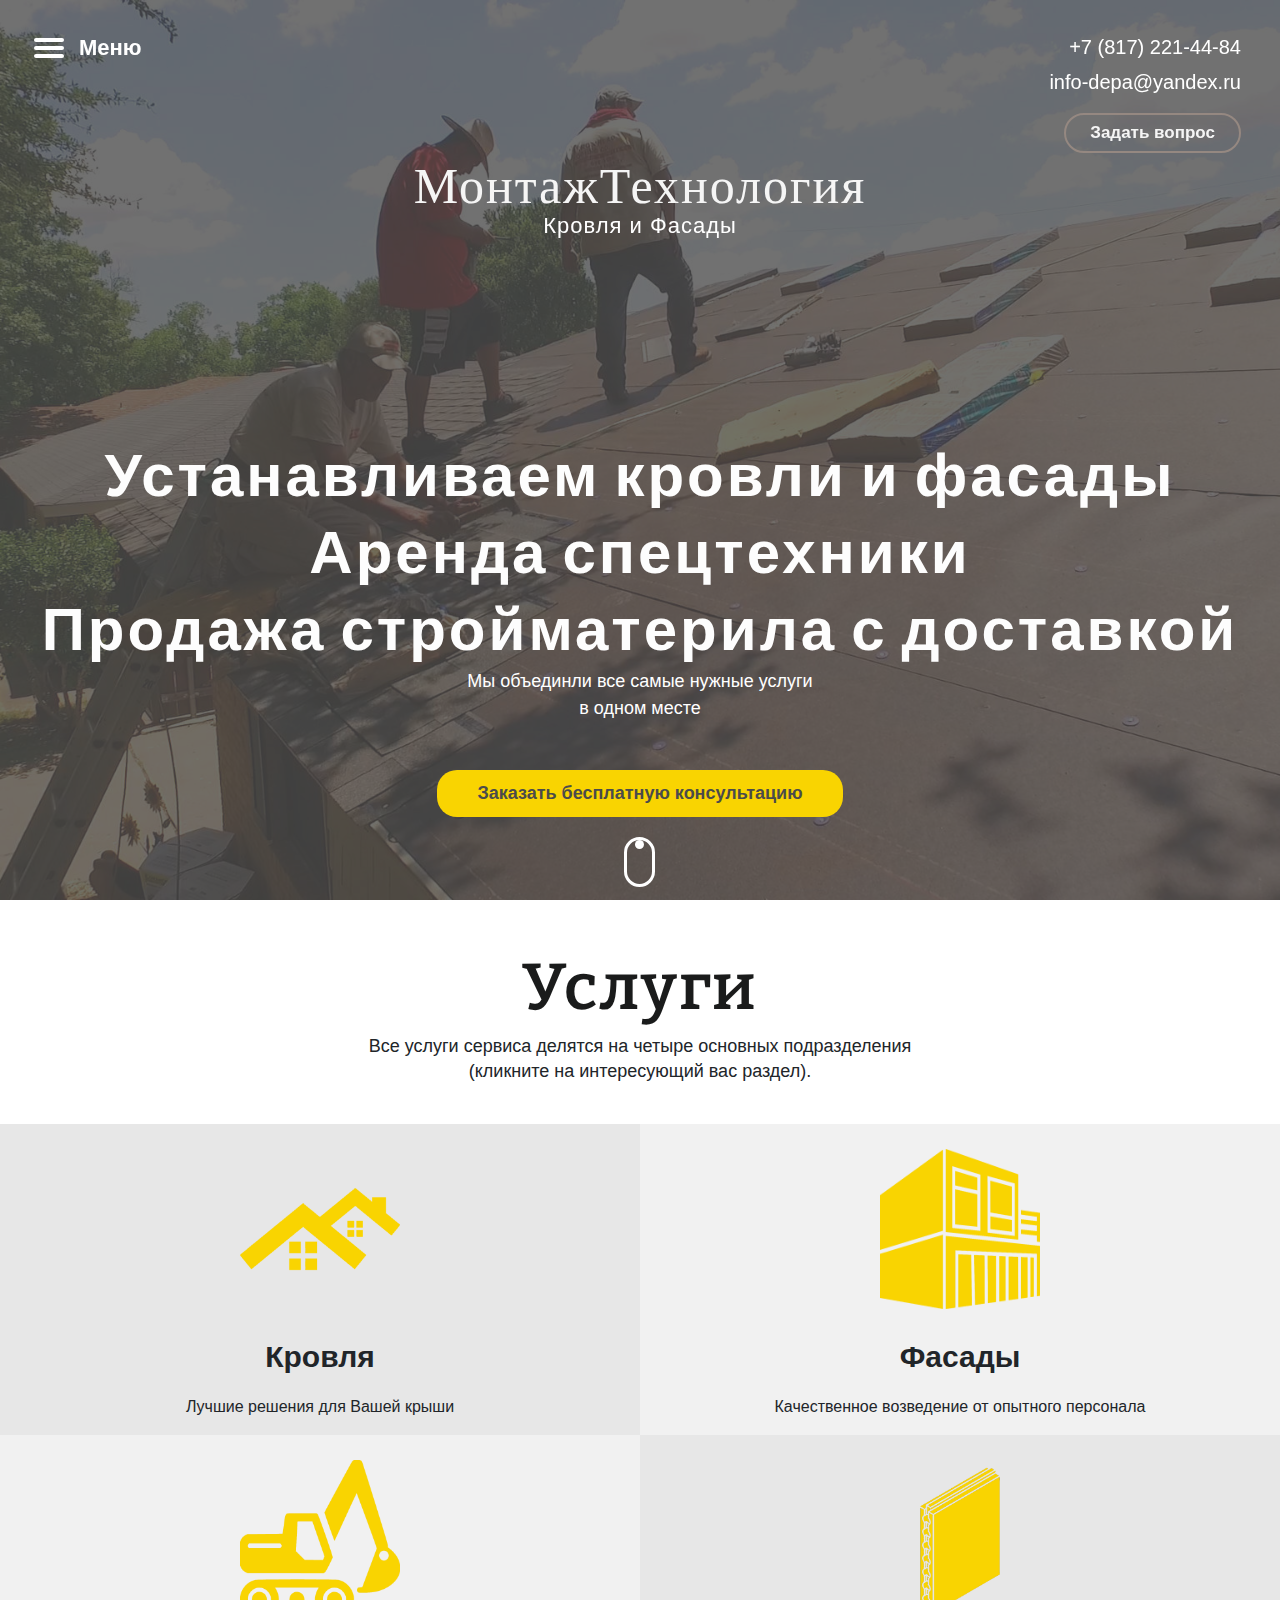
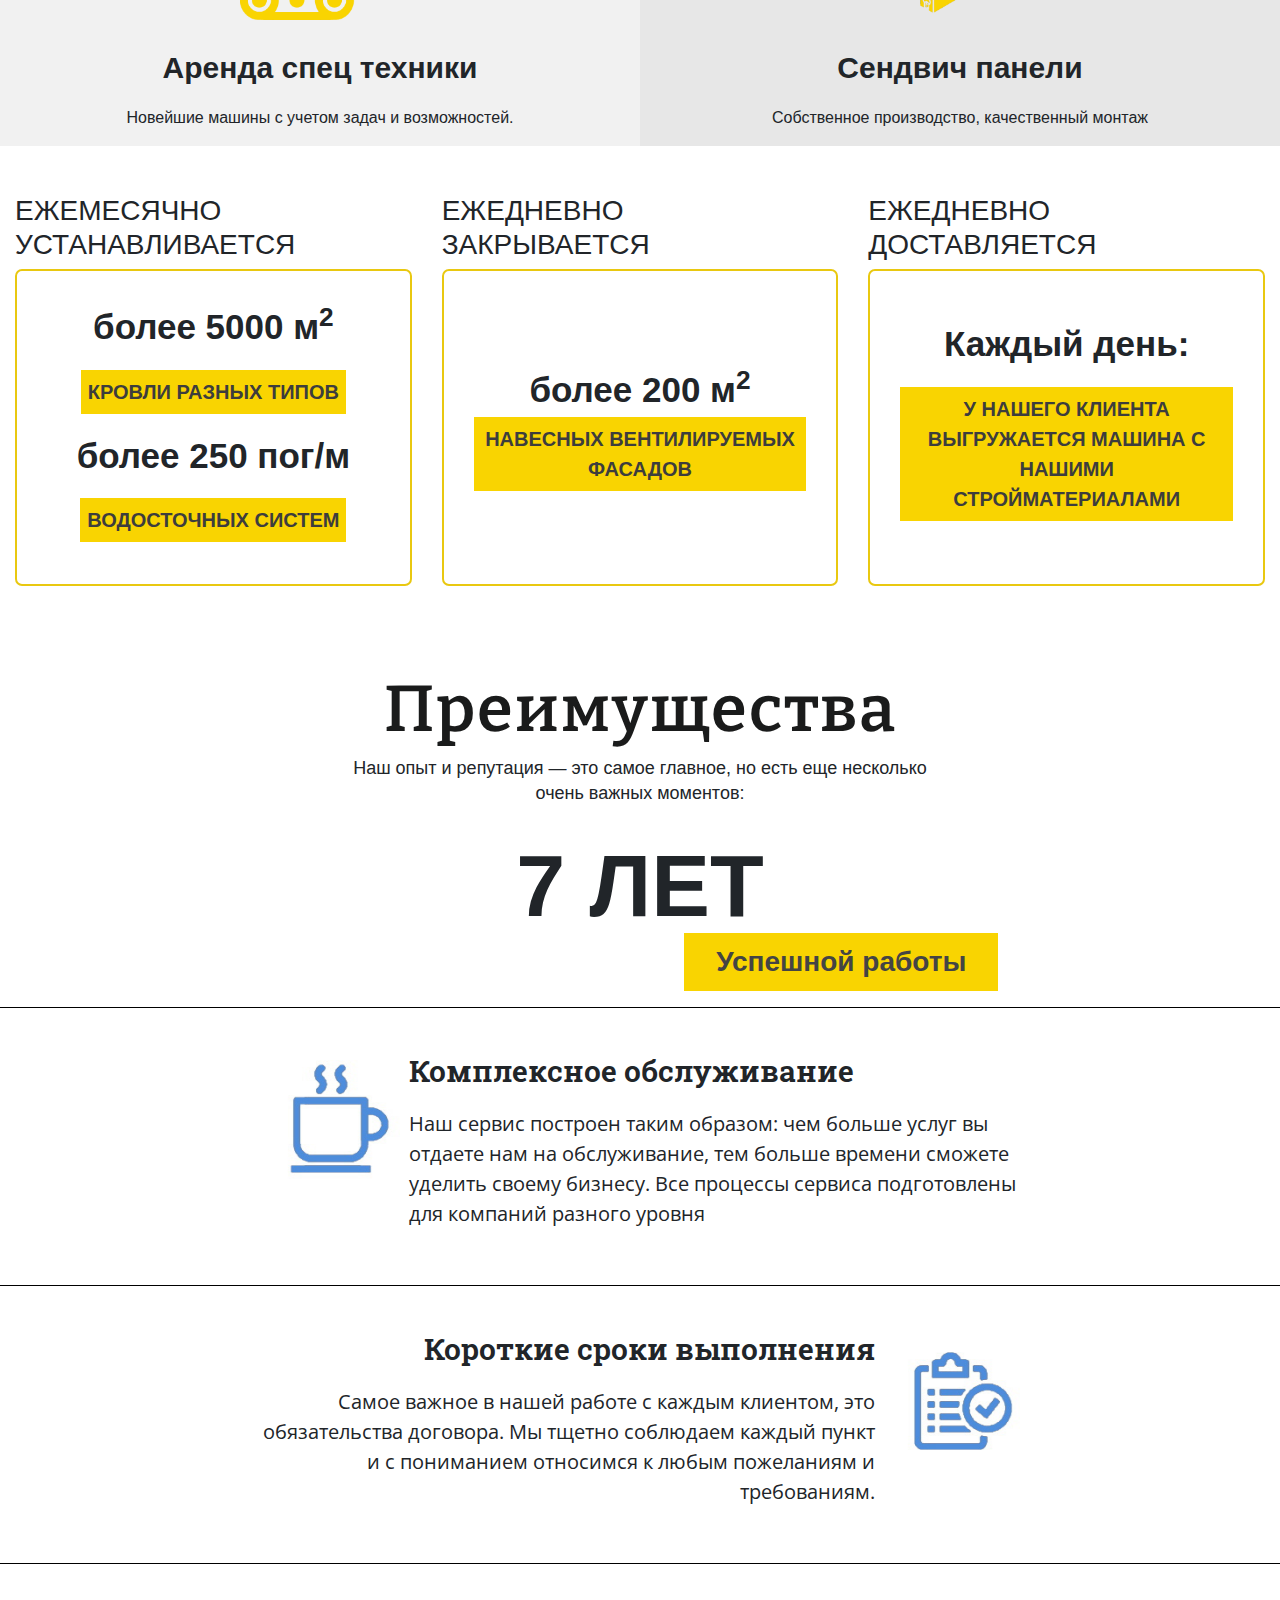
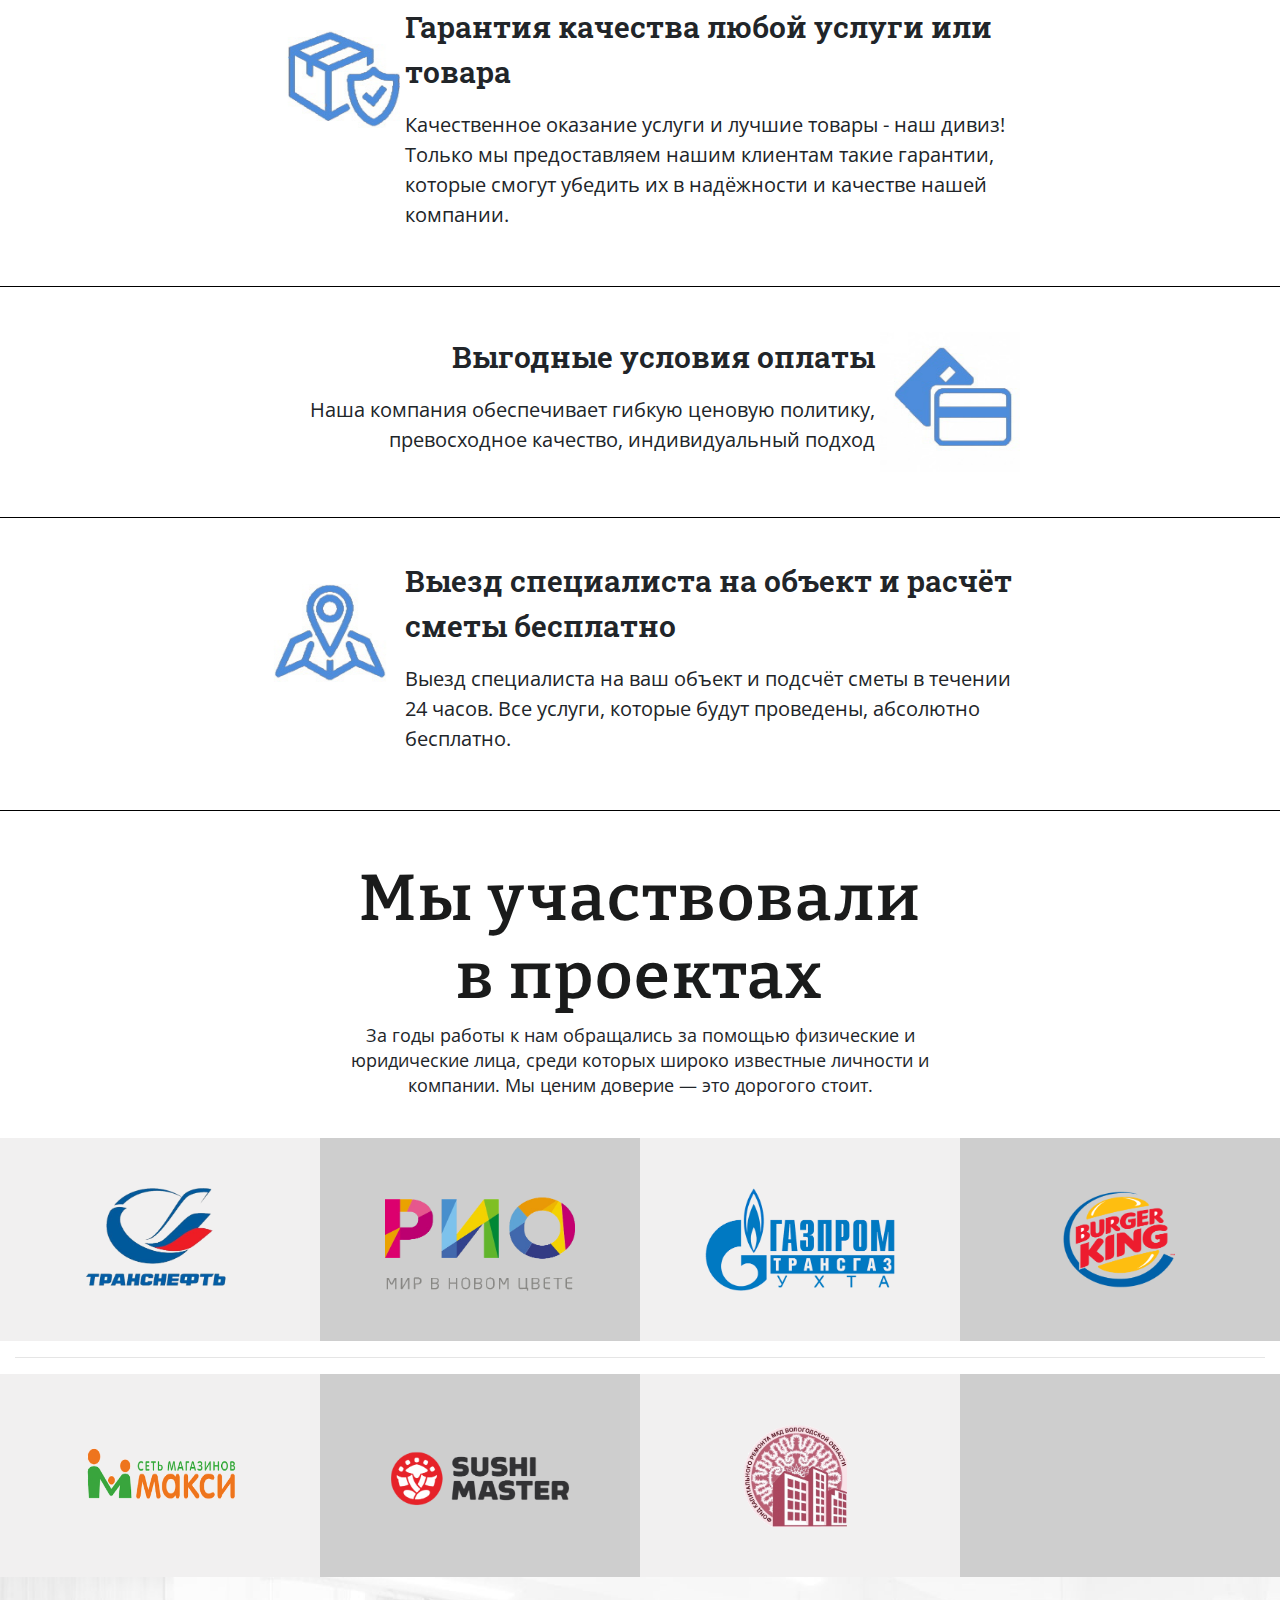
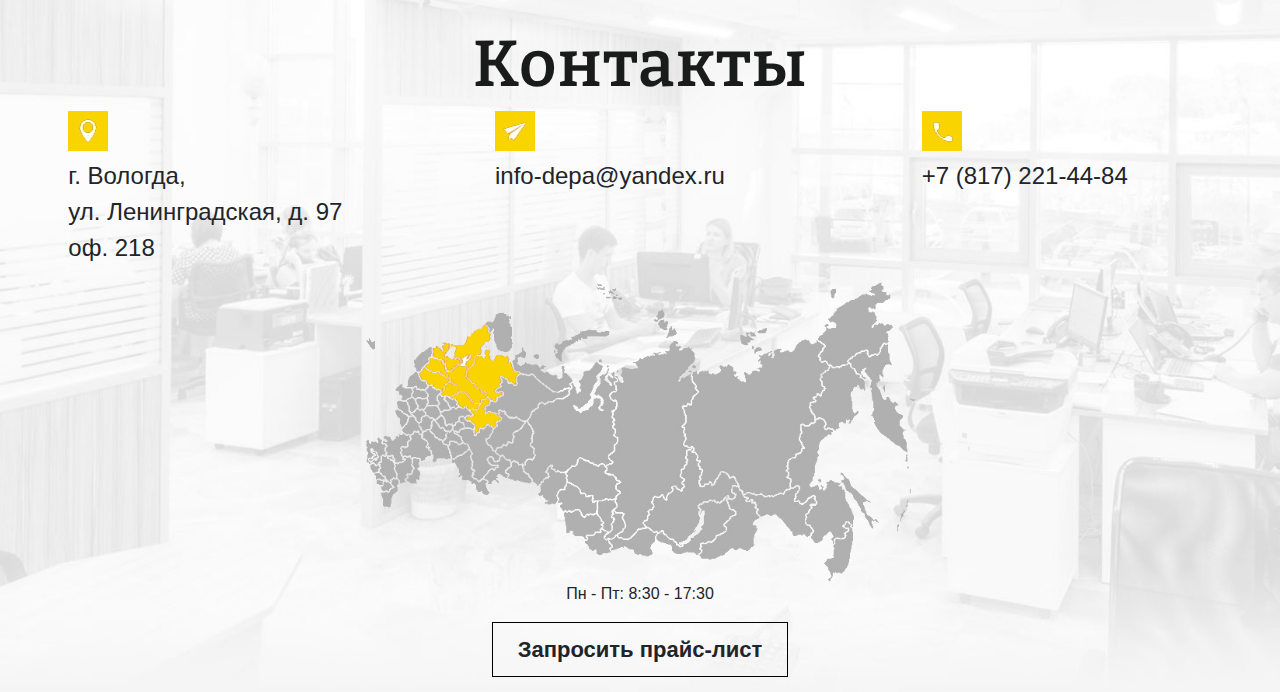
<file: index.html>
<!DOCTYPE html>
<html lang="ru"> 
<head>
    <meta charset="UTF-8">
    <meta name="viewport" content="width=device-width, initial-scale=1.0">
    <link rel="stylesheet" href="bootstrap/css/bootstrap.min.css">
    <link rel="stylesheet" href="generalStyle.css">
    <link rel="stylesheet" href="header.css">
    <title>МонтажТехнология</title>
</head> 
<body>
    
    <div class="leftMenu">
        <nav class="navbar-dark">
            <div class="container-fluid">
                <div class="row px-3">
                    <div class="col-md-6 col-3 d-flex flex-row pl-0">
                        <div class="camburger">
                            <div class="line"></div>
                            <div class="line"></div>
                            <div class="line"></div>
                        </div>
                        <div class="mb-auto" id="menu1"></div>
                    </div>
                    <div class="col-md-6 col-9 text-right pt-2 pr-0">
                        <p class="number">+7 (999) 111-11-11</p>
                        <p class="email">example@mail.ru</p>
                    </div>
                </div>
                <div class="row">
                    <div class="col-12 text-center pt-3">
                        <p class="logo">Монтаж<wbr>Технология</p>
                    </div>
                </div>
            </div>
        </nav>
        <div class="container-fluid outMenu">
            <div class="row">
                <div class="col-12 d-flex justify-content-center">
                    <ul class="listMenu">
                        <li><a href="roof/index.html">Кровля</a></li>
                        <li>&#8226;</li>
                        <li><a href="facade/index.html">Фасады</a></li>
                        <li>&#8226;</li>
                        <li><a href="special-equipment/index.html">Аренда спец техники</a></li>
                        <li>&#8226;</li>
                        <li><a href="material/index.html">Сендвич панели</a></li>
                    </ul>
                </div>
            </div>
        </div>
    </div>

    <nav class="navbar-dark fixed-top p-4" id="padding5">
        <div class="container-fluid">
            <div class="row">
                <div class="col-xl-4 col-3 d-flex flex-row pl-0">
                    <div class="camburger">
                        <div class="line"></div>
                        <div class="line"></div>
                        <div class="line"></div>
                    </div>
                    <div id="menu2">Меню</div>
                </div>
                <div class="col-xl-4 col-4 text-center d-flex" id="showBlock">
                    <a href="#" class="logo text-dark my-auto" id="showLogo">МонтажТехнология</a>
                </div>
                <div class="col-xl-4 col-9 text-right pt-2 d-flex flex-column justify-content-end" id="contact1">
                    <p class="number">+7 (817) 221-44-84</p>
                    <p class="email">info-depa@yandex.ru</p>
                    <div><div class="question ml-3">Задать вопрос</div></div>
                </div>
            </div>
            <div class="row">
                <div class="col-12 text-center pt-3">
                    <p class="logo" id="logo">Монтаж<wbr>Технология</p>
                    <small id="smallText">Кровля и Фасады</small>
                </div>
            </div>
        </div>
    </nav>
    
    <div class="container-fluid">
        <div class="row">
            <div class="col-md-12 mainFon">
                <div class="grayFon d-flex">
                    <div class="mt-auto mx-auto d-flex flex-column">
                        <h1 class="mainText">Устанавливаем кровли и фасады</h1>
                        <h1 class="mainText">Аренда спецтехники</h1>
                        <h1 class="mainText">Продажа стройматерила с доставкой</h1>
                        <small>Мы объединли все самые нужные услуги <br> в одном месте</small>
                        <div class="callBack mx-auto mt-5">Заказать бесплатную консультацию</div>
                        <div class="tigle mx-auto"><div class="tigleIn"></div></div>
                    </div>
                </div>
            </div>
        </div>
    </div>

<div class="container-fluid pt-5" id="tigleTarget">
    <div class="row justify-content-center pb-4">
        <div class="col-md-6">
            <h2 class="section">Услуги</h2>
            <p>Все услуги сервиса делятся на четыре основных подразделения <br>(кликните на интересующий вас раздел).</p>
        </div>
    </div>
    <div class="row">
        <div class="col-md-6 grayBlock1">
            <img src="img/serv4.png" alt="">
            <p class="titleGrayBlock">Кровля</p>
            <p>Лучшие решения для Вашей крыши</p>
            <a href="roof/index.html" class="blockLink"></a>
        </div>
        <div class="col-md-6 grayBlock2">
            <img src="img/serv3.png" alt="">
            <p class="titleGrayBlock">Фасады</p>
            <p>Качественное возведение от опытного персонала</p>
            <a href="facade/index.html" class="blockLink"></a>
        </div>
    </div>
    <div class="row">
        <div class="col-md-6 grayBlock2">
            <img src="img/serv1.png" alt="">
            <p class="titleGrayBlock">Аренда спец техники</p>
            <p>Новейшие машины с учетом задач и возможностей.</p>
            <a href="special-equipment/index.html" class="blockLink"></a>
        </div>
        <div class="col-md-6 grayBlock1">
            <img src="img/serv2.png" alt="">
            <p class="titleGrayBlock">Сендвич панели</p>
            <p>Собственное производство, качественный монтаж</p>
            <a href="material/index.html" class="blockLink"></a>
        </div>
    </div>
</div>

<div class="container-fluid pt-5">
    <div class="row justify-content-center">
        <div class="col-xl-4 pb-4">
            <h3>ЕЖЕМЕСЯЧНО <br> УСТАНАВЛИВАЕТСЯ</h3>
            <div class="blockInfo">
                <div><p class="textInfo">более 5000 м<sup>2</sup></p>
                <p class="textInfoBlock">КРОВЛИ РАЗНЫХ ТИПОВ</p>
                <p class="textInfo">более 250 пог/м</p>
                <p class="textInfoBlock">ВОДОСТОЧНЫХ СИСТЕМ</p></div>
            </div>
        </div>
        <div class="col-xl-4 pb-4">
            <h3>ЕЖЕДНЕВНО <br> ЗАКРЫВАЕТСЯ</h3>
            <div class="blockInfo">
                <div><p class="textInfo my-auto">более 200 м<sup>2</sup></p>
                <p class="textInfoBlock my-auto">НАВЕСНЫХ ВЕНТИЛИРУЕМЫХ ФАСАДОВ</p></div>
            </div>
        </div>
        <div class="col-xl-4 pb-4">
            <h3>ЕЖЕДНЕВНО <br> ДОСТАВЛЯЕТСЯ</h3>
            <div class="blockInfo">
                <div><p class="textInfo">Каждый день:</p>
                <p class="textInfoBlock">У НАШЕГО КЛИЕНТА ВЫГРУЖАЕТСЯ МАШИНА С НАШИМИ СТРОЙМАТЕРИАЛАМИ</p></div>
            </div>
        </div>
    </div>
</div>

<div class="container-fluid pt-2">
    <div class="row justify-content-center pb-4 pt-5">
        <div class="col-md-6"><h2 class="section">Преимущества</h2>
        <p>Наш опыт и репутация — это самое главное, но есть еще
        несколько очень важных моментов:</p></div>
    </div>
    <div class="row justify-content-center">
        <div class="col-md-7 text-right">
            <p class="experienceNumber text-center">7 ЛЕТ</p>
            <p class="experienceGood">Успешной работы</p>
            <!-- <p class="experienceText"><span class="experienceBold">Наш опыт и знания</span> - это самое главное, <br> но есть ещё несколько очень <span class="experienceBold">важных моментов:</span></p> -->
        </div>
    </div>
    <div class="row justify-content-center lineBlock">
        <div class="col-lg-8 d-flex flex-row">
            <img src="img/ico6.jpg" class="ico mr-auto" alt="Первое преимущество">
            <div class="my-auto pl-1">
                <p class="textIco">Комплексное обслуживание</p>
                <p>Наш сервис построен таким образом: чем больше услуг вы отдаете нам на обслуживание, тем больше времени сможете уделить своему бизнесу. Все процессы сервиса подготовлены для компаний разного уровня</p>  
            </div>
        </div>
    </div>
    <div class="row justify-content-center lineBlock">
        <div class="col-lg-8 col-12 d-flex flex-row justify-content-end" id="ico1">
            <div class="my-auto text-right">
                <p class="textIco">Короткие сроки выполнения</p>
                <p>Самое важное в нашей работе с каждым клиентом, это обязательства договора. Мы тщетно соблюдаем каждый пункт и с пониманием относимся к любым пожеланиям и требованиям.</p>      
            </div>
            <img src="img/ico3.jpg" class="ico" alt="Первое преимущество">
        </div>
    </div>
    <div class="row justify-content-center lineBlock">
        <div class="col-lg-8 d-flex flex-row">
            <img src="img/ico4.jpg" class="ico mr-auto" alt="Первое преимущество">
            <div class="my-auto">
                <p class="textIco">Гарантия качества любой услуги или товара</p>
                <p>Качественное оказание услуги и лучшие товары - наш дивиз! Только мы предоставляем нашим клиентам такие гарантии, которые смогут убедить их в надёжности и качестве нашей компании.</p>  
            </div>
        </div>
    </div>
    <div class="row justify-content-center lineBlock">
        <div class="col-lg-8 d-flex flex-row justify-content-end" id="ico2">
            <div class="my-auto text-right">
                <p class="textIco">Выгодные условия оплаты</p>
                <p>Наша компания обеспечивает гибкую ценовую политику, превосходное качество, индивидуальный подход</p>    
            </div>
            <img src="img/ico5.jpg" class="ico" alt="Первое преимущество">
        </div>
    </div>
        <div class="row justify-content-center lineBlock">
        <div class="col-lg-8 d-flex flex-row">
            <img src="img/ico1.jpg" class="ico mr-auto" alt="Первое преимущество">
            <div class="my-auto text-left">
                <p class="textIco">Выезд специалиста на объект и расчёт сметы бесплатно</p>
                <p>Выезд специалиста на ваш объект и подсчёт сметы в течении 24 часов. Все услуги, которые будут проведены, абсолютно бесплатно.</p>  
            </div>
        </div>
    </div>
</div>
<div class="container-fluid pt-5">
    <div class="row justify-content-center pb-4">
        <div class="col-lg-6 col-11">
                <h2 class="section">Мы участвовали в проектах</h2>
                <p class="textSite">За годы работы к нам обращались за помощью физические
                        и юридические лица, среди которых широко известные личности
                        и компании. Мы ценим доверие — это дорогого стоит.</p>
        </div>
    </div>
    <div class="row rowPartner">
        <div class="col-md-3 text-center grayBlock10">
            <img src="img/service1.png" alt="партнёр первый" class="partner">
        </div>
        <div class="col-md-3 text-center grayBlock20">
            <img src="img/service3.png" alt="партнёр первый" class="partner">
        </div>
        <div class="col-md-3 text-center grayBlock10">
            <img src="img/service2.png" alt="партнёр первый" class="partner">
        </div>
        <div class="col-md-3 text-center grayBlock20">
            <img src="img/service5.png" alt="партнёр первый" class="partner">
        </div>
    </div>
    <hr>
    <div class="row rowPartner">
        <div class="col-md-3 text-center grayBlock10">
            <img src="img/service6.png" alt="партнёр первый" class="partner">
        </div>
        <div class="col-md-3 text-center grayBlock20">
            <img src="img/service7.png" alt="партнёр первый" class="partner">
        </div>
        <div class="col-md-3 text-center grayBlock10">
            <img src="img/service8.png" alt="партнёр первый" class="partner">
        </div>
        <div class="col-md-3 text-center grayBlock20">
        </div>
    </div>
</div>

<!-- <div class="container-fluid pt-2">
    <div class="row mapCity d-flex">
        <div class="col-md-12 text-center d-flex">
            <img src="img/map.png" width="60%" alt="">
            <p class="textMapCity m-auto">Более чем в <span class="boldMapCity">37</span> городах России <br> используют нашу продукцию</p>        
        </div>
    </div>
</div> -->

<div class="container-fluid pt-5" id="contact">
    <div class="row justify-content-center">
        <div class="col-md-6">
            <h2 class="section">Контакты</h2>
        </div>
    </div>
    <div class="row justify-content-around">
        <div class="col-md-3 contactInfo">
            <img src="img/icoContact1.jpg" alt="">
            <p>г. Вологда, <br> ул. Ленинградская, д. 97 оф. 218</p>
        </div>
        <div class="col-md-3 contactInfo">
            <img src="img/icoContact2.jpg" alt="">
            <p>info-depa@yandex.ru</p>
        </div>
        <div class="col-md-3 contactInfo">
            <img src="img/icoContact3.jpg" alt="">
            <p>+7 (817) 221-44-84</p>
        </div>
        <div class="row w-100 footerImg">
        </div>
        <div class="row mx-auto flex-column text-center"> 
            <p>Пн - Пт:  8:30 - 17:30</p>
            <div class="priceList">Запросить прайс-лист</div>
        </div>
    </div>
</div>
    <script src="jquery-1.11.0.js"></script>
    <script src="bootstrap/js/bootstrap.min.js"></script>
    <script src="script.js"></script>
    <script src="//code-ya.jivosite.com/widget/XdLrOUuqMe" async></script>
</body>
</html>
</file>
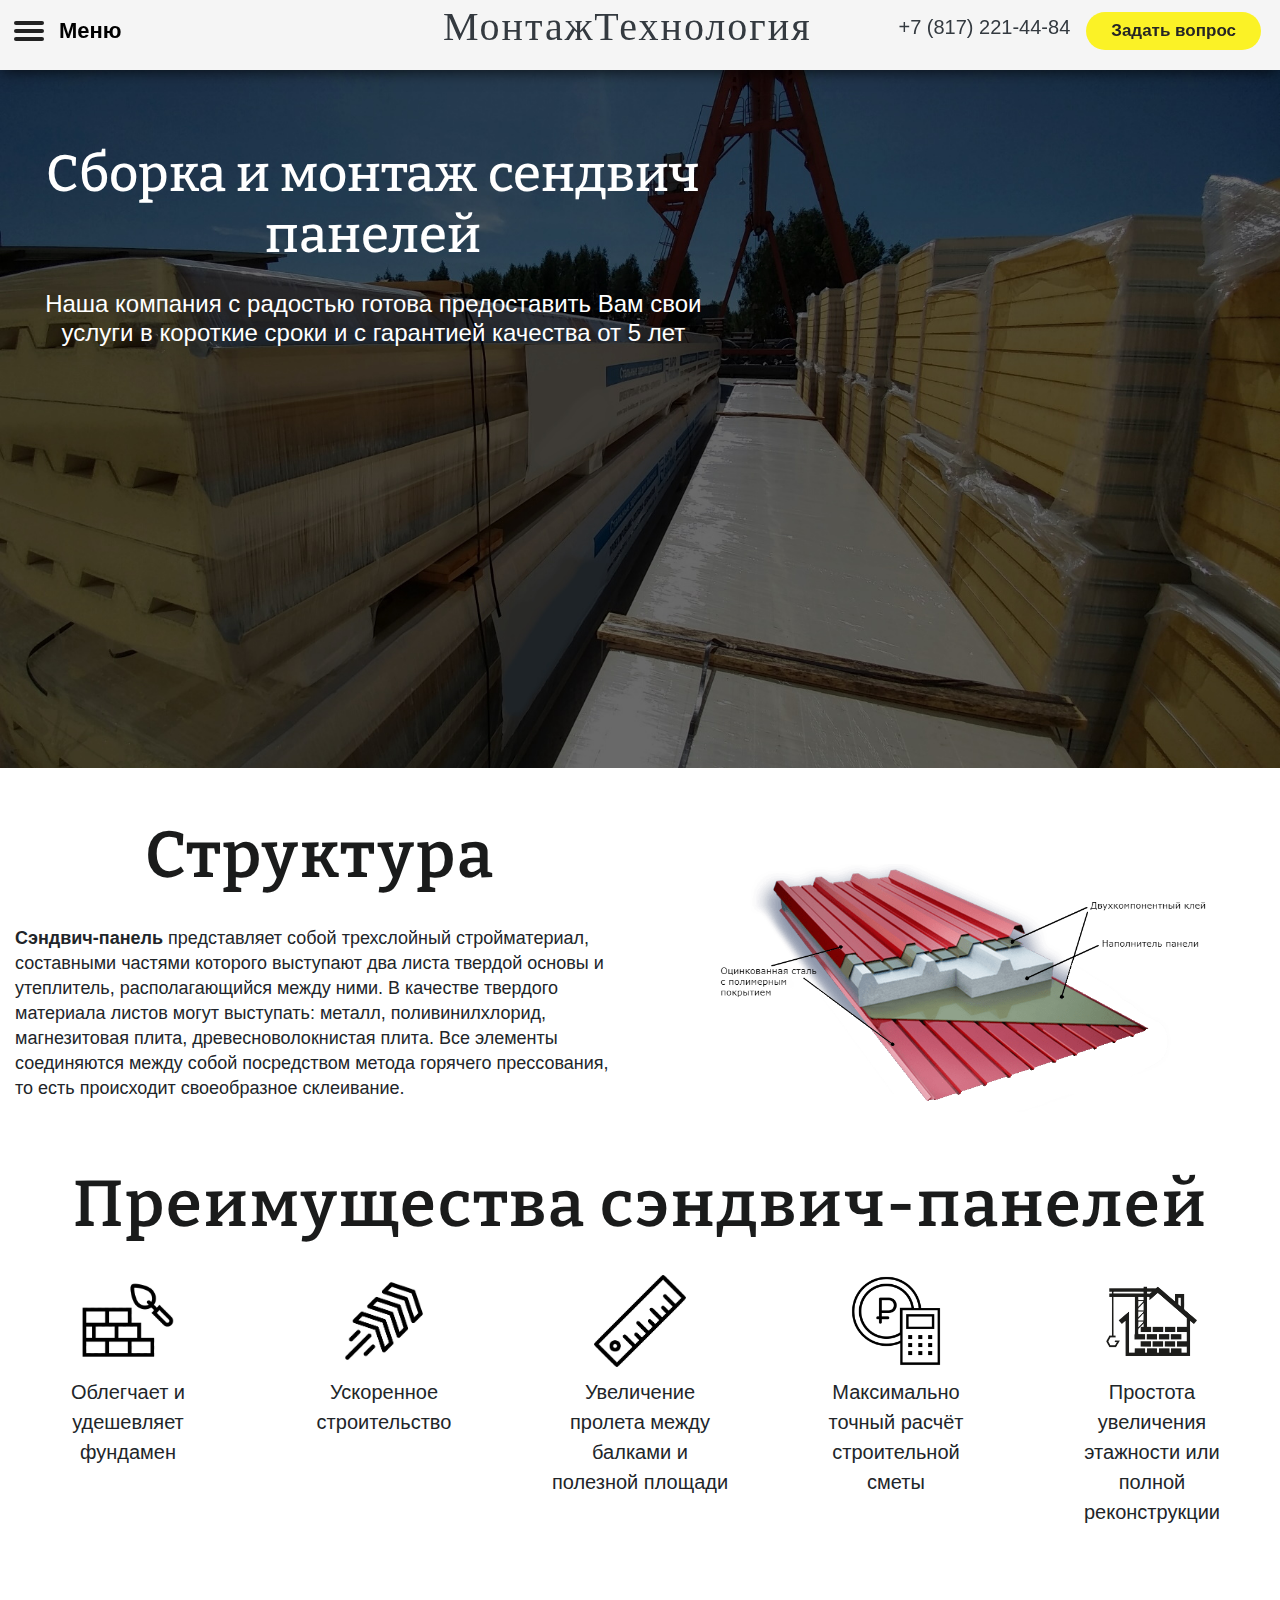
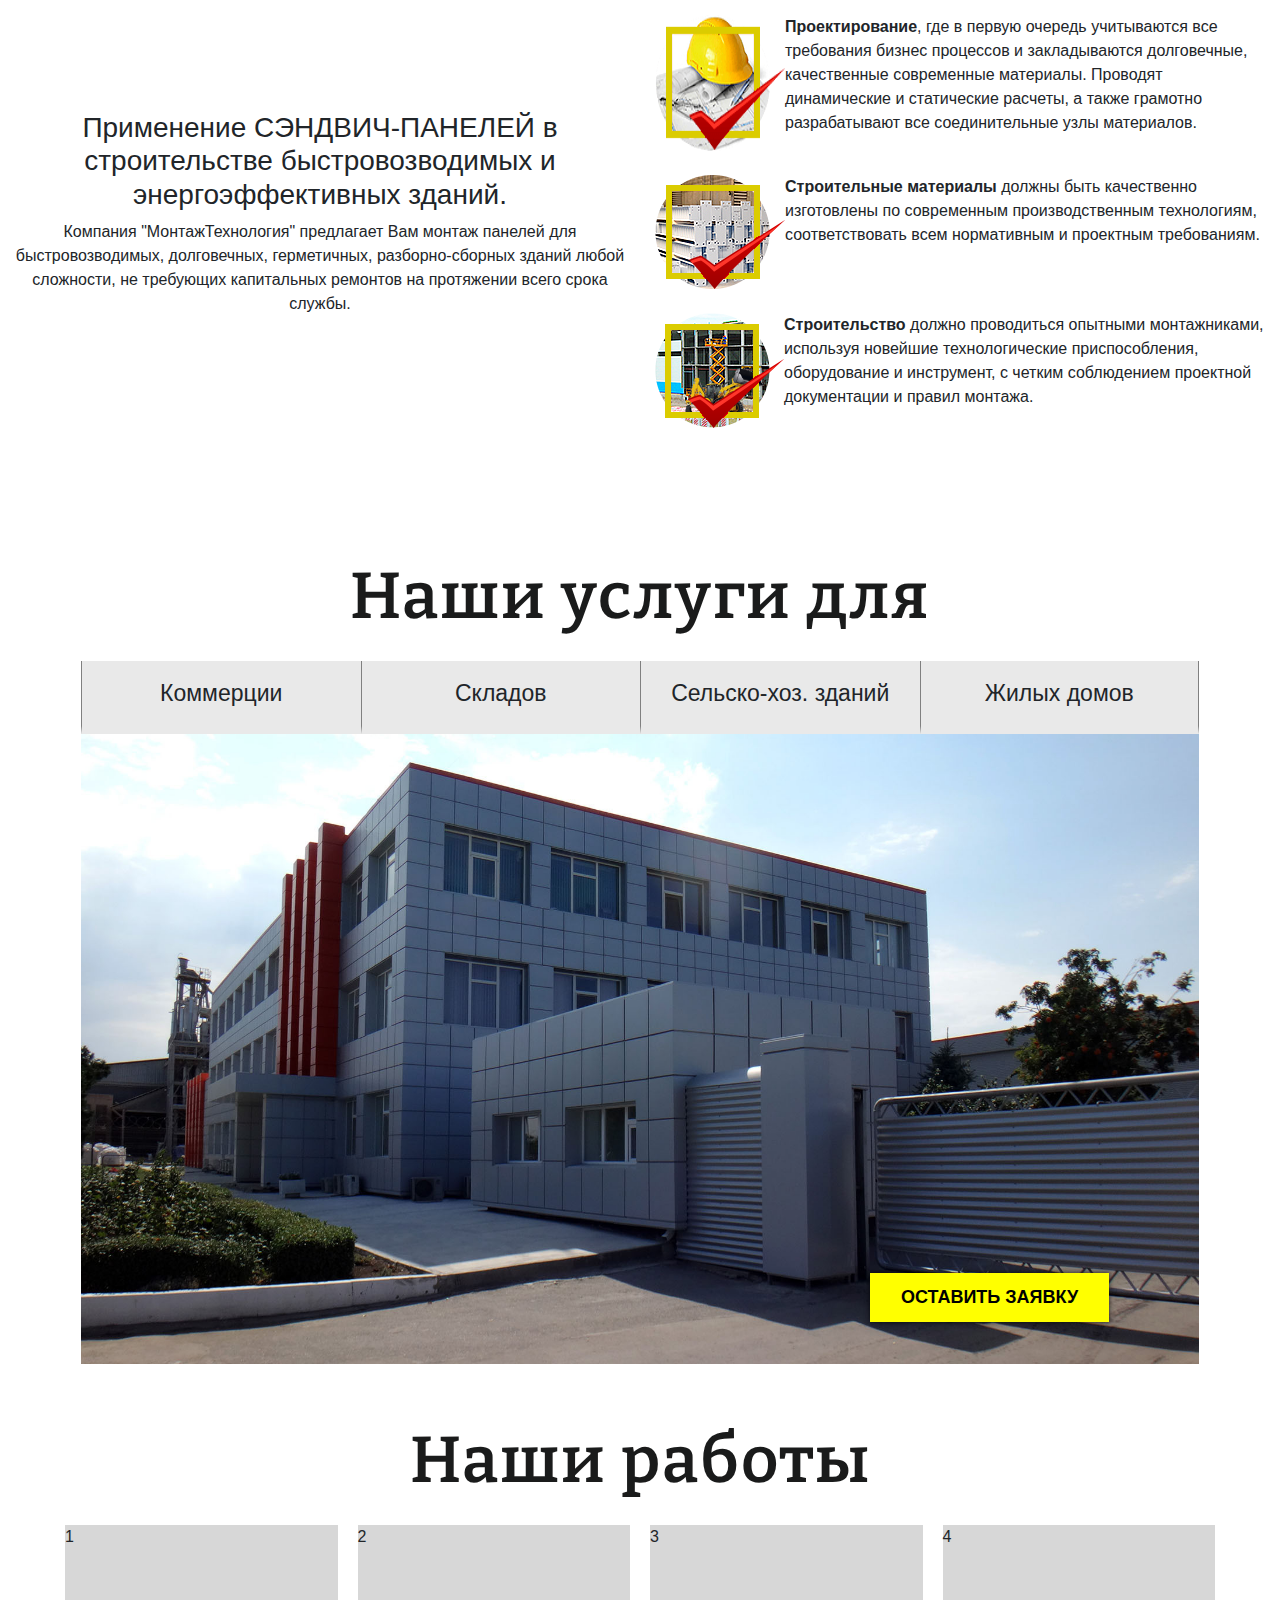
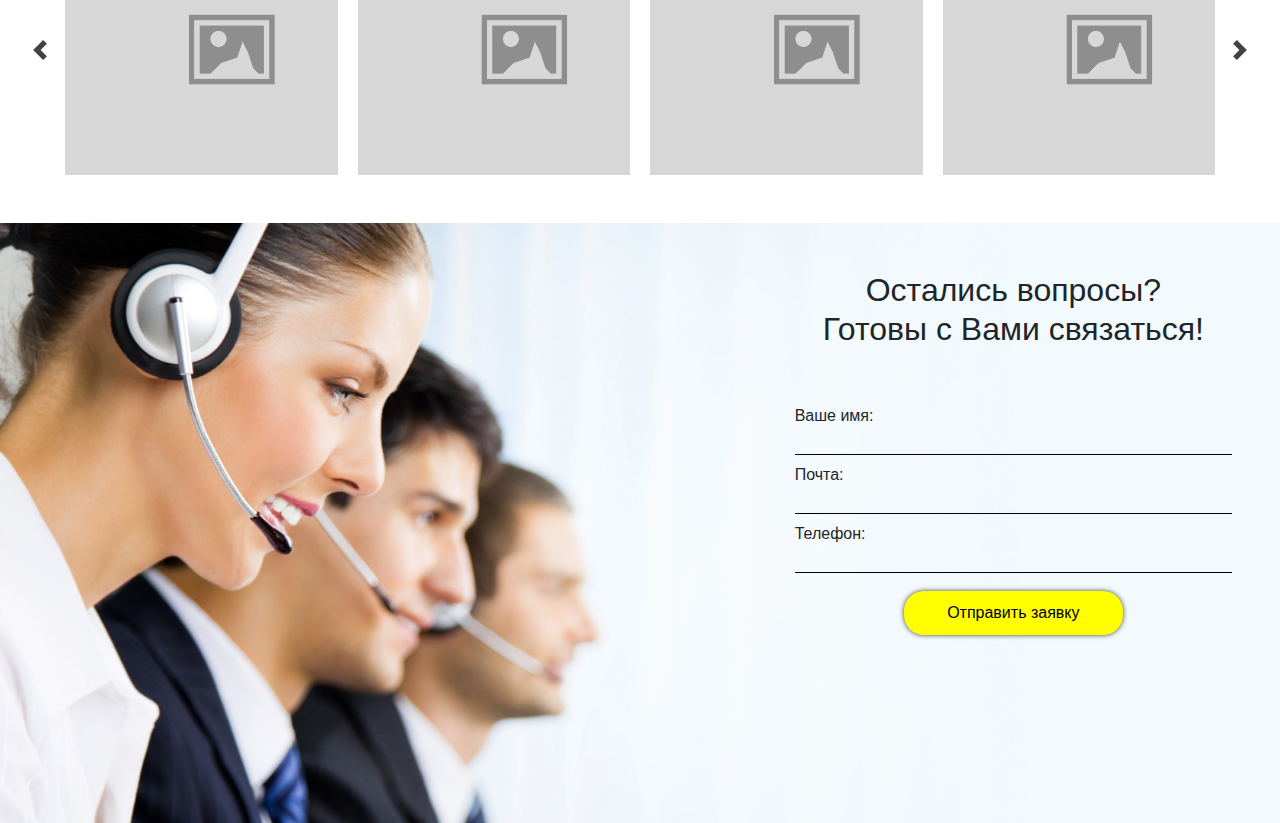
<file: material/index.html>
<!DOCTYPE html>
<html lang="ru">
<head> 
    <meta charset="UTF-8">
    <meta name="viewport" content="width=device-width, initial-scale=1.0">
    <meta http-equiv="X-UA-Compatible" content="ie=edge">
    <link rel="stylesheet" href="style.css">
    <link rel="stylesheet" href="slider.css">
    <link rel="stylesheet" href="../bootstrap/css/bootstrap.min.css">
    <link rel="stylesheet" href="../header.css">
    <link rel="stylesheet" href="slider.css">
    <link rel="stylesheet" href="../generalStyle.css">
    <title>Сэндвич панели</title>
</head> 
<body> 

    <div class="leftMenu">
        <nav class="navbar-dark">
            <div class="container-fluid">
                <div class="row px-3">
                    <div class="col-md-6 col-3 d-flex flex-row pl-0">
                        <div class="camburger">
                            <div class="line"></div>
                            <div class="line"></div>
                            <div class="line"></div>
                        </div>
                        <div class="mb-auto" id="menu1"></div>
                    </div>
                    <div class="col-md-6 col-9 text-right pt-2 pr-0">
                        <p class="number">+7 (999) 111-11-11</p>
                        <p class="email">example@mail.ru</p>
                    </div>
                </div>
                <div class="row">
                    <div class="col-12 text-center pt-3">
                        <p class="logo">Монтаж<wbr>Технология</p>
                    </div>
                </div>
            </div>
        </nav>
        <div class="container-fluid outMenu">
            <div class="row">
                <div class="col-12 d-flex justify-content-center">
                    <ul class="listMenu">
                        <li>Услуги</li>
                        <li>&#8226;</li>
                        <li>Компания</li>
                        <li>&#8226;</li>
                        <li>Подкасты</li>
                        <li>&#8226;</li>
                        <li>Статьи</li>
                        <li>&#8226;</li>
                        <li>Контакты</li>
                    </ul>
                </div>
            </div>
        </div>
    </div>

    <nav class="navbar-dark fixed-top p-4" id="padding5">
        <div class="container-fluid">
            <div class="row">
                <div class="col-xl-4 col-3 d-flex flex-row pl-0">
                    <div class="camburger">
                        <div class="line"></div>
                        <div class="line"></div>
                        <div class="line"></div>
                    </div>
                    <div id="menu2">Меню</div>
                </div>
                <div class="col-xl-4 col-4 text-center d-flex" id="showBlock">
                    <a href="../index.html" class="logo text-dark my-auto" id="showLogo">МонтажТехнология</a>
                </div>
                <div class="col-xl-4 col-9 text-right pt-2 d-flex flex-column justify-content-end" id="contact1">
                    <p class="number">+7 (817) 221-44-84</p>
                    <p class="email">info-depa@yandex.ru</p>
                    <div><div class="question ml-3">Задать вопрос</div></div>
                </div>
            </div>
            <div class="row">
                <div class="col-12 text-center pt-3">
                    <p class="logo" id="logo">Монтаж<wbr>Технология</p>
                    <small id="smallText">Кровля и Фасады</small>
                </div>
            </div>
        </div>
    </nav>

    <div class="container-fluid pt-5 mt-5" id="mainFon">
        <div class="row pt-5">
            <div class="col-md-7 text-center">
                <h1 class="text-white title pb-3 title1">Сборка и монтаж сендвич панелей</h1>
                <h4 class="text-white">Наша компания с радостью готова предоставить Вам свои услуги в короткие сроки и с гарантией качества от  5 лет</h4>
            </div>
            <div class="col-md-5"></div>
        </div>
    </div>

    <div class="container-fluid">
        <div class="row pt-5">
            <div class="col-md-6 d-flex flex-column">
                <h2 class="section text-center pb-4">Структура</h2>
                <p class="text-left"><strong>Сэндвич-панель</strong> представляет собой трехслойный стройматериал, составными частями которого выступают два листа твердой основы и утеплитель, располагающийся между ними. В качестве твердого материала листов могут выступать: металл, поливинилхлорид, магнезитовая плита, древесноволокнистая плита. Все элементы соединяются между собой посредством метода горячего прессования, то есть происходит своеобразное склеивание.</p>
            </div>
            <div class="col-md-6 mt-5">
                <img src="img/plan.png" width="100%" alt="">
            </div>
        </div>
    </div>

    <div class="container-fluid pt-5">
        <div class="row justify-content-center mb-4">
            <h2 class="section">Преимущества сэндвич-панелей</h2>
        </div>
        <div class="row justify-content-around pluses">
            <div class="col-md-2 d-flex flex-column">
                <img src="img/plus1.jpg" width="50%" alt="">
                <p>Облегчает и удешевляет фундамен</p>
            </div>
            <div class="col-md-2 d-flex flex-column">
                <img src="img/plus2.jpg" width="50%" alt="">
                <p>Ускоренное строительство</p>
            </div>
            <div class="col-md-2 d-flex flex-column">
                <img src="img/plus3.png" width="50%" alt="">
                <p>Увеличение пролета между балками и полезной площади</p>
            </div>
            <div class="col-md-2 d-flex flex-column">
                <img src="img/plus4.png" width="50%" alt="">
                <p>Максимально точный расчёт строительной сметы</p>
            </div>
            <div class="col-md-2 d-flex flex-column">
                <img src="img/plus5.png" width="50%" alt="">
                <p>Простота увеличения этажности или полной реконструкции</p>
            </div>
        </div>
    </div>

    <div class="container-fluid mt-5">
        <div class="row">
            <div class="col-md-6 text-center my-auto">
                <h3>Применение СЭНДВИЧ-ПАНЕЛЕЙ в строительстве быстровозводимых и энергоэффективных зданий.</h3>
                <p>Компания "МонтажТехнология" предлагает Вам монтаж панелей для быстровозводимых, долговечных, герметичных, разборно-сборных зданий любой сложности, не требующих капитальных ремонтов на протяжении всего срока службы.</p>
            </div>
            <div class="col-md-6">
                <div class="d-flex flex-row my-4">
                    <img src="img/step1.png" alt="">
                    <p class="text-left"><strong>Проектирование</strong>, где в первую очередь учитываются все требования бизнес процессов и закладываются долговечные, качественные современные материалы. Проводят динамические и статические расчеты, а также грамотно разрабатывают все соединительные узлы материалов.</p class="text-right">
                </div>
                <div class="d-flex flex-row my-4">
                    <img src="img/step2.png" alt="">
                    <p class="text-left"><strong>Строительные материалы</strong> должны быть качественно изготовлены по современным производственным технологиям, соответствовать всем нормативным и проектным требованиям.</p>
                </div>
                <div class="d-flex flex-row my-4">
                    <img src="img/step3.png" alt="">
                    <p class="text-left"><strong>Строительство</strong> должно проводиться опытными монтажниками, используя новейшие технологические приспособления, оборудование и инструмент, с четким соблюдением проектной документации и правил монтажа.</p>
                </div>
            </div>
        </div>
    </div>

    <div class="container-fuild mt-5 px-5 py-5">
        <div class="row d-flex justify-content-center">
            <p class="section text-center px-3">Наши услуги для</p>
        </div>
        <div class="row px-5" id="block10">
            <div class="col-md-3 text-center selection px-0">
                <p>Коммерции</p>
            </div>
            <div class="col-md-3 text-center selection px-0">
                <p>Складов</p>
            </div>
            <div class="col-md-3 text-center selection px-0">
                <p>Сельско-хоз. зданий</p>
            </div>
            <div class="col-md-3 text-center selection px-0">
                <p>Жилых домов</p>
            </div>
        </div>
        <div class="row px-5">
            <div class="col-12 picture">
                <div class="position">
                    <a href="html/index.html" class="align-center position order" id="b1" data-toggle="modal" data-target="#exampleModal">Оставить заявку</a>
                </div>
            </div>
        </div>
        <span id="target3"></span>
    </div>

    <div class="container-fluid">
        <div class="row d-flex justify-content-center">
            <p class="section text-center px-3">Наши работы</p>
        </div>
        <div class="row">
            <div class="col-md-12">
                <div class="slider">
                    <div class="slider__wrapper">
                      <div class="slider__item">
                        <div class="slider__content">
                            1
                        </div>
                      </div>
                      <div class="slider__item">
                        <div class="slider__content">
                            2
                        </div>
                      </div>
                      <div class="slider__item">
                        <div class="slider__content">
                            3
                        </div>
                      </div>
                      <div class="slider__item">
                        <div class="slider__content">
                            4
                        </div>
                      </div>
                      <div class="slider__item">
                        <div class="slider__content">
                            5
                        </div>
                      </div>
                      <div class="slider__item">
                        <div class="slider__content">
                            6
                        </div>
                      </div>
                      <div class="slider__item">
                        <div class="slider__content">
                            7
                        </div>
                      </div>
                    </div>
                    <a class="slider__control slider__control_left" href="#" role="button"></a>
                    <a class="slider__control slider__control_right" href="#" role="button"></a>
                  </div>
            </div>
        </div>
    </div>

    <div class="container-fluid formFon mt-5">
        <div class="row">
            <div class="col-md-7">
                
            </div>
            <div class="col-md-5 p-5">
                <h2 class="text-center pb-5">Остались вопросы? <br> Готовы с Вами связаться!</h2>
                <form class="formFon_form" action="">
                    <label for="">
                        Ваше имя:<br>
                        <input type="text">
                    </label>
                    <label for="">
                        Почта:<br>
                        <input type="text">
                    </label>
                    <label for="">
                        Телефон:<br>
                        <input type="text">
                    </label>
                    <button type="submit" class="">Отправить заявку</button>
                </form>
            </div>
            <div class="col-md-1"></div>
        </div>
    </div>

    <script src="../jquery-1.11.0.js"></script>
    <script src="../bootstrap/js/bootstrap.min.js"></script>
    <script src="script.js"></script>
    <script src="slider.js"></script>
    <script src="//code-ya.jivosite.com/widget/XdLrOUuqMe" async></script>
</body>
</html>
</file>
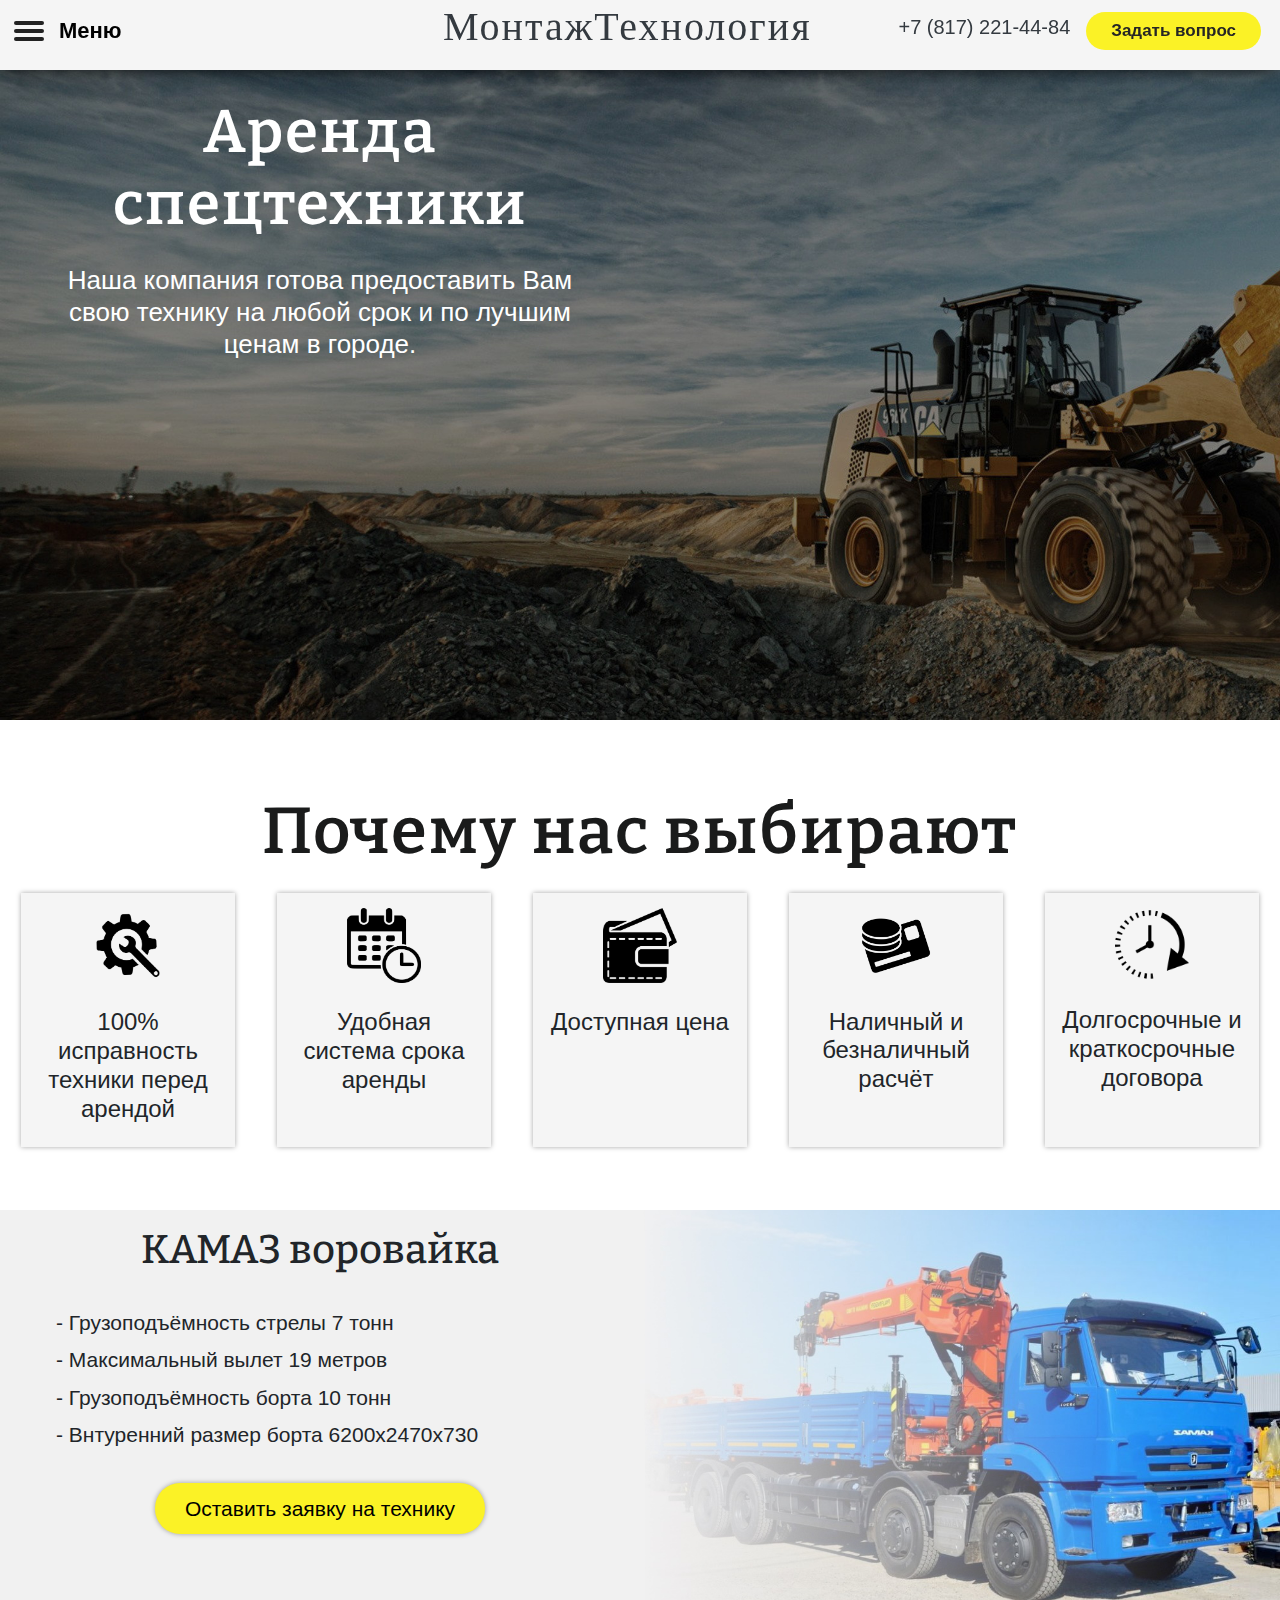
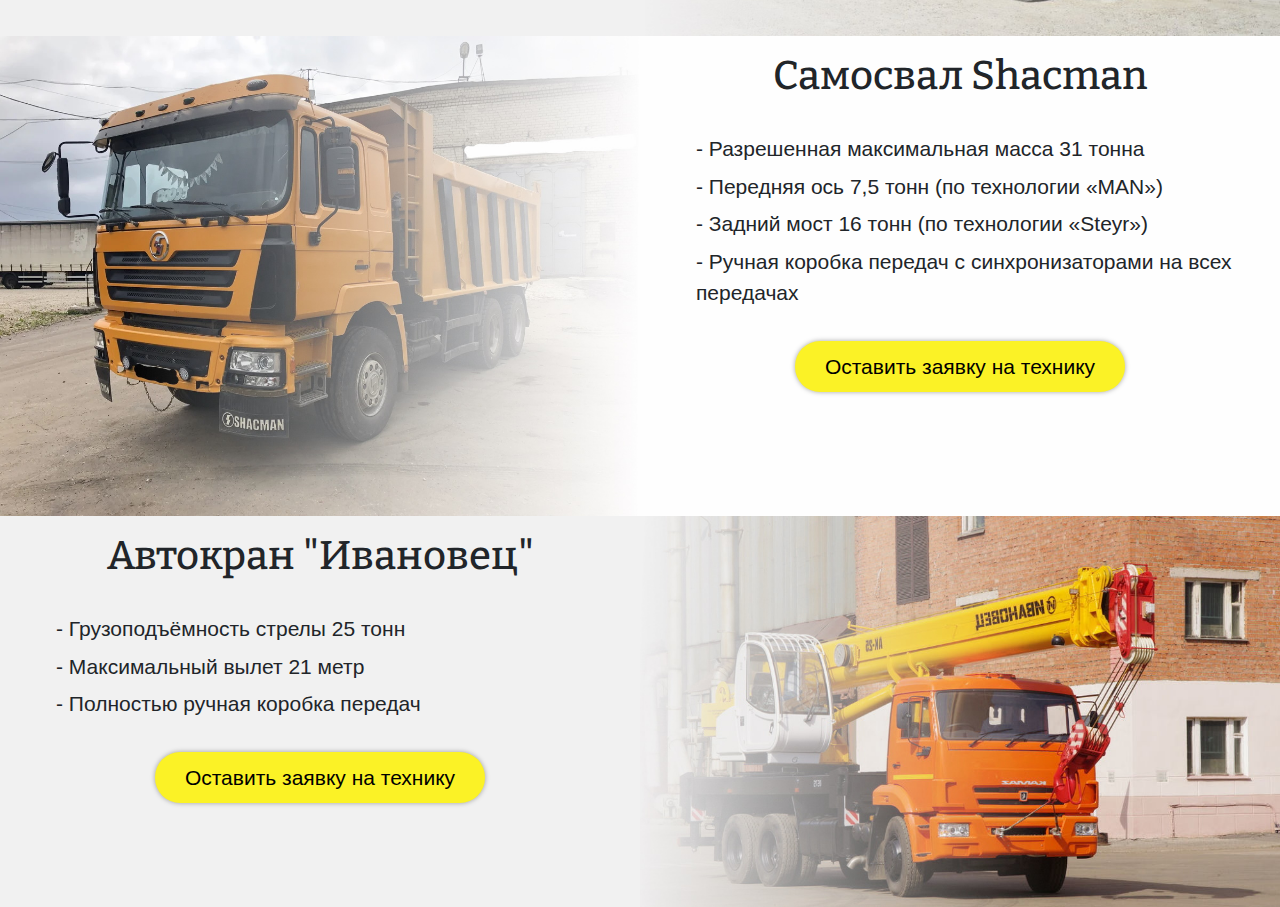
<file: special-equipment/index.html>
<!DOCTYPE html>
<html lang="ru"> 
<head> 
    <meta charset="UTF-8">
    <meta name="viewport" content="width=device-width, initial-scale=1.0">
    <meta http-equiv="X-UA-Compatible" content="ie=edge">
    <link rel="stylesheet" href="../generalStyle.css">
    <link rel="stylesheet" href="style.css">
    <link rel="stylesheet" href="../bootstrap/css/bootstrap.min.css">
    <link rel="stylesheet" href="../header.css">
    <title>Аренда спецтехники</title>
</head>
<body>

    <div class="modal fade" id="exampleModal" tabindex="-1" role="dialog" aria-labelledby="exampleModalLabel" aria-hidden="true">
        <div class="modal-dialog" role="document">
          <div class="modal-content">
            <div class="modal-header">
              <h5 class="modal-title" id="exampleModalLabel">Заявка на аренду техники</h5>
              <button type="button" class="close" data-dismiss="modal" aria-label="Close">
                <span aria-hidden="true">&times;</span>
              </button>
            </div>
            <div class="modal-body d-flex flex-column">
              <form class="d-flex flex-column" method="get" action="">
                  <label class="zakaz-modal">
                      <p class="m-0">Имя:</p class="m-0">
                      <input type="text" placeholder="Максим">
                  </label> 
                  <label class="zakaz-modal">
                    <p class="m-0">Номер телефона:</p>
                    <input type="text" placeholder="+7 (911) 111 11 11">
                  </label>
                  <label class="zakaz-modal">
                    <p class="m-0">Нужная техника:</p>
                    <select>
                        <option value="">Камаз</option>
                        <option value="">Самосвал Shacman</option>
                        <option value="">Автокран "Ивановец"</option>
                    </select>
                  </label>
                  <button type="submit" class="tech-btn-modal tech-btn mx-auto">Отправить</button>
                  <small class="text-center pt-2">Отправляя данные мы их не сохраняем и гарантируем полную конфиденциальность </small>
              </form>
            </div>
          </div>
        </div>
      </div>

    <div class="leftMenu">
        <nav class="navbar-dark">
            <div class="container-fluid">
                <div class="row px-3">
                    <div class="col-md-6 col-3 d-flex flex-row pl-0">
                        <div class="camburger">
                            <div class="line"></div>
                            <div class="line"></div>
                            <div class="line"></div>
                        </div>
                        <div class="mb-auto" id="menu1"></div>
                    </div>
                    <div class="col-md-6 col-9 text-right pt-2 pr-0">
                        <p class="number">+7 (999) 111-11-11</p>
                        <p class="email">example@mail.ru</p>
                    </div>
                </div>
                <div class="row">
                    <div class="col-12 text-center pt-3">
                        <p class="logo">Монтаж<wbr>Технология</p>
                    </div>
                </div>
            </div>
        </nav>
        <div class="container-fluid outMenu">
            <div class="row"> 
                <div class="col-12 d-flex justify-content-center">
                    <ul class="listMenu">
                        <li><a href="../roof/index.html">Кровля</a></li>
                        <li>&#8226;</li>
                        <li><a href="../facade/index.html">Фасады</a></li>
                        <li>&#8226;</li>
                        <li><a href="../special-equipment/index.html">Аренда спец техники</a></li>
                        <li>&#8226;</li>
                        <li><a href="../material/index.html">Сендвич панели</a></li>
                    </ul>
                </div>
            </div>
        </div>
    </div>

    <nav class="navbar-dark fixed-top p-4" id="padding5">
        <div class="container-fluid">
            <div class="row">
                <div class="col-xl-4 col-3 d-flex flex-row pl-0">
                    <div class="camburger">
                        <div class="line"></div>
                        <div class="line"></div>
                        <div class="line"></div>
                    </div>
                    <div id="menu2">Меню</div>
                </div>
                <div class="col-xl-4 col-4 text-center d-flex" id="showBlock">
                    <a href="../index.html" class="logo text-dark my-auto" id="showLogo">МонтажТехнология</a>
                </div>
                <div class="col-xl-4 col-9 text-right pt-2 d-flex flex-column justify-content-end" id="contact1">
                    <p class="number">+7 (817) 221-44-84</p>
                    <p class="email">info-depa@yandex.ru</p>
                    <div><div class="question ml-3">Задать вопрос</div></div>
                </div>
            </div>
            <div class="row">
                <div class="col-12 text-center pt-3">
                    <p class="logo" id="logo">Монтаж<wbr>Технология</p>
                    <small id="smallText">Кровля и Фасады</small>
                </div>
            </div>
        </div>
    </nav>

    <div class="container-fluid" id="main-fon">
        <div class="row"> 
            <div class="col-md-6 pt-5 mt-5 px-5">
                <h1 class="section stroke pb-3">Аренда спецтехники</h1>
                <p class="text-left main-text text-white text-center">Наша компания готова предоставить Вам свою технику на любой срок и по лучшим ценам в городе.</p>
            </div>
            <div class="col-md-6"></div>
        </div>
    </div>

    <div class="container-fluid my-5">
        <div class="row justify-content-center pt-4">
            <h2 class="section">Почему нас выбирают</h2>
        </div>
        <div class="row justify-content-around" id="chooseMe">
            <div class="col-md-2">
                <img src="img/good.png" alt="Полная исправность">
                <h4>100% исправность техники перед арендой</h4>
            </div>
            <div class="col-md-2">
                <img src="img/time.png" alt="Любой длительности срок">
                <h4>Удобная система срока аренды</h4>
            </div>
            <div class="col-md-2">
                <img src="img/price.png" alt="Доступная цена">
                <h4>Доступная цена</h4>
            </div>
            <div class="col-md-2">
                <img src="img/cash.png" alt="Полная исправность">
                <h4>Наличный и безналичный расчёт</h4>
            </div>
            <div class="col-md-2">
                <img src="img/document.png" alt="Любой длительности срок">
                <h4>Долгосрочные и краткосрочные договора</h4>
            </div>
        </div>
    </div>

    <div class="container-fluid mt-5">
        <div class="row tech" id="kamaz">
            <div class="col-md-6 p-3 d-flex flex-column">
                <h4 class="tech-title text-center">КАМАЗ воровайка</h4>
                <ul class="tech-spisok">
                    <li>Грузоподъёмность стрелы 7 тонн</li>
                    <li>Максимальный вылет 19 метров</li>
                    <li>Грузоподъёмность борта 10 тонн</li>
                    <li>Внтуренний размер борта 6200х2470х730</li>
                </ul>
                <button class="tech-btn" data-toggle="modal" data-target="#exampleModal">Оставить заявку на технику</button>
            </div>
            <div class="col-md-6 px-0">
                <img src="img/kamaz.jpg" alt="">
            </div>
        </div>
        <div class="row tech" id="shachman">
            <div class="col-md-6 px-0">
                <img src="img/shachman.jpg" alt="">
            </div>
            <div class="col-md-6 p-3 d-flex flex-column">
                <h4 class="tech-title text-center">Самосвал Shacman</h4>
                <ul class="tech-spisok">
                    <li>Разрешенная максимальная масса 31 тонна</li>
                    <li>Передняя ось 7,5 тонн (по технологии «MAN»)</li>
                    <li>Задний мост 16 тонн (по технологии «Steyr»)</li>
                    <li>Ручная коробка передач с синхронизаторами на всех передачах</li>
                </ul>
                <button class="tech-btn" data-toggle="modal" data-target="#exampleModal">Оставить заявку на технику</button>
            </div>
        </div>
        <div class="row tech" id="kamaz">
            <div class="col-md-6 p-3 d-flex flex-column">
                <h4 class="tech-title text-center">Автокран "Ивановец"</h4>
                <ul class="tech-spisok">
                    <li>Грузоподъёмность стрелы 25 тонн</li>
                    <li>Максимальный вылет 21 метр</li>
                    <li>Полностью ручная коробка передач</li>
                </ul>
                <button class="tech-btn" data-toggle="modal" data-target="#exampleModal">Оставить заявку на технику</button>
            </div>
            <div class="col-md-6 px-0">
                <img src="img/Ivanov.jpg" alt="">
            </div>
        </div>
    </div>

    <script src="../jquery-1.11.0.js"></script>
    <script src="../bootstrap/js/bootstrap.min.js"></script>
    <script src="script.js"></script>
    <script src="//code-ya.jivosite.com/widget/XdLrOUuqMe" async></script>
</body>
</html>
</file>
<file: generalStyle.css>
@import url('https://fonts.googleapis.com/css?family=Bitter|Open+Sans|Roboto+Slab&display=swap');

.section{
    font-family: 'Bitter';
    color: #1a1b1b;
    font-size: 65px;
    text-align: center;
    font-weight: 600;
    letter-spacing: 2px;
}
@media(max-width: 400px){
    .section{
        font-size: 42px;
    }
}

.logo:hover{
    text-decoration: none;
}

.listMenu{
    margin-top: 40px;
}

.listMenu li a{
    color: #1a1b1b;
}

.title1{
    font-family: 'Bitter';
}

.textSite{
    font-family: 'Open Sans';
    font-size: 20px;
}
</file>
<file: header.css>
.navBlack{
    background-color: rgb(245, 245, 245);
    box-shadow: 0px 4px 14px -3px rgba(0,0,0,0.75);
}
.mainFon{
    height: 100vh;
    width: 100%;
    background: url('img/gf.jpg');
    background-size: cover;
    background-position-x: center;
    padding: 0px;
}
.grayFon{
    background-color: rgba(78, 78, 78, 0.8);
    width: 100%;
    height: 100%;
}
.grayFon > div{
    margin-bottom: 1%;
}
nav{
    transition: .6s;
    padding: 6px 0px !important;
}
@import url('https://fonts.googleapis.com/css?family=Comfortaa:700|Yeseva+One&display=swap');
@font-face {
    font-family: Kievit; /* Имя шрифта */
    src: url(Kievit\ Extrabold\ SC[1].ttf); /* Путь к файлу со шрифтом */
}
.logo{
    color: whitesmoke;
    font-size: 35px !important;
    font-family: 'Yeseva One' !important;
    line-height: 35px;
    letter-spacing: 1.5px;
    margin-bottom: 5px;
}
.logo + small{
    color: white;
    font-size: 22px;
    padding: 0px;
    letter-spacing: 1px;
}
.mainText{
    color: #FDFDFD;
    font-size: 30px;
    font-family: Kievit,Helvetica,Arial;
    text-align: center;
    font-weight: 700;
    margin: 0px;
    padding: 6px 0px !important;
    line-height: 30px;
}
.mainText + small{
    color: white;
    text-align: center;
    font-size: 18px;
}
.callBack{
    text-align: center;
    display: inline;
    background-color: #F9D401;
    padding: 10px 20px;
    border-radius: 20px;
    color: rgb(75, 75, 75);
    cursor: pointer;
    transition: .6s;
    font-size: 18px !important;
    font-weight: 700;
}
.callBack:hover{
    background-color: rgb(248, 233, 147);
}
@media(min-width: 700px){
    .mainText{
        font-size: 60px;
        letter-spacing: 3px;
        line-height: 65px;
        padding: 40px 100px;
    }
    .logo{
        font-size: 50px !important;
        letter-spacing: 2px;
    }
    .callBack{
        padding: 10px 40px;
        border-radius: 20px;
        font-size: 20px;
    }
}
.logoDark{
    color: black !important;
}
.logo > span{
    color: #FBF226 !important;
}
.logo > span + wbr + span{
    color: rgb(233, 125, 23) !important;
}
@media(max-width: 1400px){
    .logo{
        font-size: 40px;
    }
}
@media(max-width: 700px){
    .logo{
        font-size: 30px;
    }
}
#firstFon{
    background: url('img/firstFon.jpg');
    background-size: cover;
    height: 100vh;
}
.camburger{
    width: 30px;
    height: 20px;
    margin: 10px;
    cursor: pointer;
}
.line{
    width: 100%;
    height: 4px;
    margin: 4px 0px;
    background-color: white;
    transition: .6s;
    border-radius: 15px;
}
.lineDark{
    background-color: rgb(34, 34, 34);
}
.blackLine{
    background-color: black;
}
.camburger:hover .line:last-child{
    transform: translateY(2px);
}
.camburger:hover .line:first-child{
    transform: translateY(-2px);
}
#menu1, #menu2{
    font-size: 22px;
    font-weight: 600;
    padding-top: 7px;
    color: white;
    padding-left: 5px;
}
.menuDark{
    color: black !important;
}
.number{
    font-size: 22px;
    color: white;
    margin-bottom: 5px !important;
}
.numberDark{
    color: rgb(32, 32, 32);
}
.email{
    font-size: 20px;
    color: white;
}
.question{
    display: inline-block;
    border-radius: 20px;
    border: 2px solid #958881;
    padding: 5px 24px;
    font-size: 16px;
    cursor: pointer;
    transition: .6s;
    background-color: transparent;
    color: whitesmoke;
    font-weight: 600;
}
.questionDark{
    color: rgb(37, 37, 37) !important;
    background-color: #FBF226;
    border: none;
    padding: 6px 25px;
}
@media(max-width: 1350px){
    #showLogo{
        font-size: 40px !important;
    }
    .question{
        font-size: 17px;
    }
    .number{
        font-size: 20px;
    }
    .email{
        font-size: 20px;
    }
}
@media(max-width: 1250px){
    #showLogo{
        font-size: 35px !important;
    }
    .question{
        font-size: 16px;
    }
    .number{
        font-size: 19px;
    }
    .email{
        font-size: 19px;
    }
}
@media(max-width: 600px){
    .question{
        display: inline-block;
        border-radius: 20px;
        border: 2px solid #958881;
        padding: 3px 24px;
        font-size: 14px;
        cursor: pointer;
        transition: .6s;
        background-color: transparent;
        color: whitesmoke;
        font-weight: 600;
    }
    .number{
        font-size: 18px;
        color: white;
        margin-bottom: 5px !important;
    }
    .email{
        font-size: 18px;
        color: white;
    }
}
.question:hover{
    background-color: whitesmoke;
    color: black;
}
.mainTextHeader{
    font-size: 60px;
    letter-spacing: 3px;
    padding-top: 30px;
    color: white;
    font-weight: 600;
    font-family: Kievit;
}
@font-face {
    font-family: "Kievit";
    src: url("Kievit_Extrabold_SC.ttf") format("opentype");
}
.headerBtn{
    display: inline-block !important;
    text-align: center;
    background-color: white;
    border-radius: 15px;
    padding: 5px 25px;
    font-size: 20px;
}
.section + p{
    font-size: 18px;
    line-height: 25px;
    text-align: center;
}
.grayBlock1, .grayBlock10{
    background-color: rgb(231, 231, 231);
    text-align: center;
    position: relative;
    transition: .6s;
}
.grayBlock10{
    background-color: rgb(241, 240, 240);
}

.blockLink{
    position: absolute;
    top: 0px;
    left: 0px;
    width: 100%;
    height: 100%;
}
.grayBlock1:hover,
.grayBlock2:hover{
    background-color: #d4d4d3;
}
.grayBlock2, .grayBlock20{
    background-color: rgb(241, 241, 241);
    text-align: center;
    position: relative;
    transition: .6s;
}
.grayBlock20{
    background-color: rgb(206, 206, 206);
}
.titleGrayBlock{
    font-size: 30px;
    font-weight: 600;
}
.grayBlock2 img,
.grayBlock1 img{
    width: 160px;
    height: 160px;
    margin: 25px;
}
.lineBlock{
    border-top: 1px solid black;
    padding: 40px;
}
.lineBlock:last-child{
    border-bottom: 1px solid black;
}
.ico{
    min-width: 150px;
    max-width: 150px;
    width: 150px;
    min-height: 150px;
    max-height: 150px;
    height: 150px;
    padding: 5px;
    transition: .6s;
}
@media(max-width: 580px){
    .ico{
        min-width: 100px;
        max-width: 100px;
        width: 100px;
        min-height: 100px;
        max-height: 100px;
        height: 100px;
        margin: 5px;
    } 
    .lineBlock{
        border-top: 1px solid black;
        padding: 10px;
    }
}
.textIco{
    font-family: 'Roboto Slab';
    font-size: 30px;
    font-weight: 600;
}
.textIco + p{
    font-family: 'Open Sans';
    font-size: 20px;
}
.partner{
    width: 100%;
    height: 100%;
    padding: 50px;
}
#contact{
    background: url('img/contact.jpg');
    background-size: cover;
    padding: 15px;
}
.priceList{
    margin: auto;
    border: 1px solid black;
    padding: 10px 25px;
    transition: .7s;
    cursor: pointer;
    font-size: 22px;
    font-weight: 600;
}
.priceList:hover{
    background-color: #F9D401;
}
.blockInfo{
    text-align: center;
    padding: 30px;
    border: 2px solid rgb(233, 200, 16);
    border-radius: 7px;
    height: 80%;
    display: flex;
}
.blockInfo > div{
    margin: auto;
}
.textInfo{
    font-size: 35px;
    font-weight: 700;
}
.textInfoBlock{
    display: inline-block;
    padding: 7px;
    font-size: 20px;
    font-weight: 600;
    background-color: #F9D401;
    color: rgb(61, 61, 61);
}
.experienceNumber{
    font-size: 88px;
    font-weight: 700;
    margin: 0px;
    line-height: 80px;
    padding-bottom: 7px;
}
.experienceGood{
    padding: 8px 32px;
    font-size: 28px;
    font-weight: 700;
    color: rgb(68, 68, 68);
    background-color: #F9D401;
    display: inline-block;
}
.experienceBold{
    font-weight: 600;
}
.experienceText{
    font-size: 32px;
}
.mapCity{
    background: url('img/map.png');
    background-size: contain;
    background-repeat: no-repeat;
    background-position-y: center;
    background-position-x: center;
    height: 400px;
}
.textMapCity{
    font-size: 70px;
}
@media(max-width: 990px){
    .textMapCity{
        font-size: 50px;
        font-weight: 500;
    }
}
@media(max-width: 400px){
    .textMapCity{
        font-size: 40px;
        font-weight: 500;
    }
}
.boldMapCity{
    font-weight: 700;
}
.contactInfo{
    font-size: 24px;
}
.contactInfo p{
    padding-top: 7px;
}
.carousel{
    height: 100vh;
    overflow: hidden;
}
.carousel-item{
    background-size: cover !important;
    height: 100vh;
    width: 100vw;
    background-position-x: center !important;
}
.carousel-item:nth-child(2){
    background-position-x: right !important;
}
.carousel-item:first-child{
    background: url('img/firstFon.jpg');
    background-size: cover;
}
.carousel-item:nth-child(2){
    background: url('img/firstFon1.jpg');
    background-size: cover;
}
.carousel-item:nth-child(3){
    background: url('img/firstFon2.jpg');
    background-size: cover;
}
.carousel-item:nth-child(4){
    background: url('img/firstFon3.jpg');
    background-size: cover;
}
.blockFon{
    width: 100%;
    height: 100%;
    background-color: rgba(0, 0, 0, 0.65);
    display: flex;
    flex-direction: column;
    padding: 0px 0%;
}
.titleMain{
    font-size: 70px;
}
@media(max-width: 800px){
    .titleMain{
        font-size: 50px;
    }
    .blockFon > div > p + p{
        font-size: 18px !important;
    }
    .email{
        display: none;
    }
}
@media(max-width: 400px){
    .titleMain{
        font-size: 50px;
    }
    .blockFon > div{
        margin-top: auto !important;
        margin-bottom: 15% !important;
    }
}
@media(max-width: 400px){
    .titleMain{
        font-size: 25px !important;
        font-weight: 700;
    }
}
.blockFon > div{
    font-family: 'Roboto', sans-serif;
    font-weight: 400;
    font-size: 34px;
    color: white;
    line-height: 1.3;
    margin: auto;
}
.blockFon > div > p + p{
    font-size: 22px;
    font-family: Arial, Helvetica, sans-serif;
    line-height: 1.3;
}
.myBtn{
    color: rgb(75, 75, 75);
    background-color: #F9D401;
    border: 3px solid rgb(184, 119, 22);
    border-radius: 12px;
    text-decoration: none;
    display: inline-block;
    font-family: 'Formular',Arial,sans-serif;
    font-size: 20px;
    text-align: center;
    vertical-align: center;
    font-weight: 700;
    cursor: pointer;
    padding: 15px 30px;
    margin-top: 50px;
    transition: .6s;
    margin-top: 10px;
}
.myBtn:hover{
    text-decoration: none;
    color: white;
    background-color: #ffd622;
}
.blockOutMenu{
    height: 50%;
}
.footerImg{
    background: url('img/map.png');
    background-size: contain;
    background-repeat: no-repeat;
    background-position-x: center;
    width: 100%;
    height: 300px;
}
@media(max-width: 500px){
    .footerImg{
        background: url('img/map.png');
        background-size: contain;
        background-repeat: no-repeat;
        background-position-x: center;
        width: 100%;
        height: 200px;
    }  
}

.leftMenu{
    position: fixed !important;
    top: 0px;
    left: 0px;
    background-color: white;
    z-index: 1;
    transition: 1s;
    transform: translateY(-100%);
    width: 100%;
    height: 100vh;
    overflow: hidden;
    background-color: #FDFDFD;
}
.leftMenuClick{
    transform: translateY(0%);
}
.About{
    background: url('img/menu1.jpg');
    background-size: cover;
    padding: 0px;
}
.About1{
    background: url('img/menu2.jpg');
    background-size: cover;
    padding: 0px;
}
.About2{
    background: url('img/menu3.jpg');
    background-size: cover;
    padding: 0px;
}
.About3{
    background: url('img/menu4.jpg');
    background-size: cover;
    padding: 0px;
}
.outMenuBlack{
    background-color: rgba(0, 0, 0, 0.5);
    width: 100%;
    height: 100%;
    margin: 0px;
    display: flex;
}
.outMenuBlack > div{
    color: white;
    font-size: 50px;
    font-weight: 600;
}
@media(max-width: 700px){
    .outMenuBlack > div{
        color: white;
        font-size: 30px;
    }
}

.listMenu{
    list-style: none;
    padding: 0px;
    text-align: center;
}
.listMenu li{
    font-size: 17px;
    padding: 1px;
    font-weight: 600;
    margin: 0px;
}

@media(min-width: 700px){
    .listMenu li{
        font-size: 24px;
        padding: 3px;
        font-weight: 600;
        margin: 0px;
    }
}

.tigle{
    width: 31px;
    height: 50px;
    border: 3px solid rgb(255, 255, 255);
    margin-top: 20px;
    border-radius: 20px;
    position: relative;
    cursor: pointer;
}

.tigleIn{
    width: 9px;
    height: 9px;
    border-radius: 5px;
    background-color: rgb(255, 255, 255);
    position: absolute;
    left: 8px;
    animation: topBottom 2s ease-in-out infinite;
}

@keyframes topBottom{
    0%{
        top: 2px;
        opacity: 1;
    }
    100%{
        top: 32px;
        opacity: 0;
    }
}
</file>
<file: material/style.css>
#mainFon{
    background: url("img/fon.jpg");
    background-size: cover;
    min-height: 80vh;
}

.pluses div img{
    margin: 0 auto;
}

.pluses div p{
    text-align: center;
    font-size: 20px;
    padding-top: 10px;
}

.title{
    font-size: 51px;
}

.selection{
    box-sizing: border-box;
    background-color: rgb(233, 233, 233);
    transition: .6s;
    border-left: 0.5px solid grey;
    border-bottom: 8px solid transparent;
}
@media (max-width: 768px){
    .selection{
        border-left: 0.5px solid grey;
        border-right: 0.5px solid grey;
    }
    .selection:nth-child(1){
        border-bottom: 0.5px solid grey;
    }
    .selection:nth-child(2){
        border-bottom: 0.5px solid grey;
    }
    .selection:nth-child(3){
        border-bottom: 0.5px solid grey;
    }
}
.selection:hover{
    cursor: pointer;
    border-bottom: 8px solid rgb(251, 255, 71);
    box-shadow: 8px 1px 11px 4px rgba(0,0,0,0.25), -8px 1px 11px 4px rgba(0,0,0,0.22);
    z-index: 1;
}
.selection:nth-child(4){
    border-right: 0.5px solid gray;
}
.selection p{
    margin: 0px;
    padding: 15px 0px;
    font-size: 23px;
}

.picture{
    background: url(img/komer.jpg);
    background-size: cover !important;
    background-position-y: center !important;
    height: 70vh;
}

.position{
    position: absolute;
    right: 5%;
    bottom: 5%;
}
.order {
    text-decoration: none !important ;
    outline: none;
    display: inline-block;
    padding: 10px 30px;
    margin: 10px 20px;
    position: relative;
    color: rgb(0, 0, 0) !important;
    border: 1px solid transparent;
    font-size: 18px;
    font-weight: 700;
    text-transform: uppercase;
    background-color: yellow;
    box-shadow: 0px 0px 5px 0px rgba(0,0,0,0.75);
    transition: .7s;
}

.order:hover{
    background-color: rgb(252, 252, 63);
    box-shadow: 0px 0px 12px 0px rgba(0,0,0,0.95);
}

.formFon{
    background: url('img/callCenter.jpg');
    background-size: cover;
    height: 600px;
}
.formFon_form{
    display: flex;
    flex-direction: column;
}
.formFon_form input{
    width: 100%;
    background-color: transparent;
    border: 0;
    border-bottom: 1px solid black;
    outline: none;
}
.formFon_form button{
    background-color: yellow;
    border: 0;
    width: 50%;
    margin: 10px auto 0;
    padding: 10px 25px;
    border-radius: 20px;
    cursor: pointer;
    box-shadow: 0px 0px 5px 0px rgba(0,0,0,0.75);
}
</file>
<file: material/slider.css>
.slider {
    position: relative;
    overflow: hidden;
    max-width: 1600px;
    margin: 0 auto;
    padding-left: 40px;
    padding-right: 40px;
  }

  .slider__wrapper {
    display: flex;
    transition: transform 0.6s ease;
  }

  .slider__item {
    flex: 0 0 100%;
    max-width: 100%;
    padding-left: 10px;
    padding-right: 10px;
  }

  @media (min-width: 576px) {
    .slider__item {
      flex: 0 0 50%;
      max-width: 50%;
    }
  }

  @media (min-width: 992px) {
    .slider__item {
      flex: 0 0 33.333333%;
      max-width: 33.333333%;
    }
  }

  @media (min-width: 1200px) {
    .slider__item {
      flex: 0 0 25%;
      max-width: 25%;
    }
  }

  .slider__control {
    position: absolute;
    top: 0;
    display: flex;
    align-items: center;
    justify-content: center;
    width: 50px;
    color: #fff;
    text-align: center;
    bottom: 0;
    background: #fff;
  }

  .slider__control:hover,
  .slider__control:focus {
    color: #fff;
    text-decoration: none;
    outline: 0;
  }

  .slider__control_left {
    left: 0;
  }

  .slider__control_right {
    right: 0;
  }

  .slider__control::before {
    content: '';
    display: inline-block;
    width: 20px;
    height: 20px;
    background: transparent no-repeat center center;
    background-size: 100% 100%;
  }

  .slider__control_left::before {
    background-image: url("data:image/svg+xml;charset=utf8,%3Csvg xmlns='http://www.w3.org/2000/svg' fill='%23424242' viewBox='0 0 8 8'%3E%3Cpath d='M5.25 0l-4 4 4 4 1.5-1.5-2.5-2.5 2.5-2.5-1.5-1.5z'/%3E%3C/svg%3E");
  }

  .slider__control_right::before {
    background-image: url("data:image/svg+xml;charset=utf8,%3Csvg xmlns='http://www.w3.org/2000/svg' fill='%23424242' viewBox='0 0 8 8'%3E%3Cpath d='M2.75 0l-1.5 1.5 2.5 2.5-2.5 2.5 1.5 1.5 4-4-4-4z'/%3E%3C/svg%3E");
  }

  .slider__content{
    background: url('img/foto.png');
    background-size: cover;
    height: 250px;
  }
</file>
<file: special-equipment/style.css>
#main-fon{
    background: url('img/main-fon.jpg');
    background-size: cover;
    min-height: 80vh;
}

#main-fon .main-text{
    font-size: 26px;
    line-height: 32px;
}

#chooseMe div{
    margin: 15px;
    padding: 15px;
    text-align: center;
    background-color: whitesmoke;
    box-shadow: 0px 0px 5px 0px rgba(0,0,0,0.35);
}

.stroke{
    color: white !important;
    font-size: 60px !important;
}

#chooseMe img{
    width: 40%;
    margin-bottom: 25px;
}

#kamaz{
    background-color: #f1f1f1;
}

#shachman{
    background-color: #fefefe;
}

.tech img{
    width: 100%;
}

.tech-spisok{
    list-style: none;
}

.tech-spisok li{
    font-size: 21px;
    padding-bottom: 6px;
    font-family: 'Open Sans', ;
}

.tech-spisok li:before{
    content: '- ';
}

.tech-title{
    font-family: 'Bitter';
    font-size: 40px;
    padding-bottom: 25px;
}

.tech-btn{
    margin: 0 auto;
    margin-top: 10px;
    border: none;
    font-size: 21px;
    padding: 10px 30px;
    border-radius: 25px;
    background-color: #fbf226;
    box-shadow: 0px 0px 5px 0px rgba(0,0,0,0.35);
    transition: .6s;
    cursor: pointer;
    outline: none;
    outline-style: none;
}

.tech-btn:hover{
    background-color: #fcf015;
    box-shadow: 0px 3px 5px 0px rgba(0,0,0,0.35);
    transform: translateY(-2px);
}

.tech-btn:focus{
    outline-style: none;
}

.zakaz-modal{
    width: 100%;
}

.zakaz-modal input,
.zakaz-modal select{
    width: 100%;
    border-radius: 4px;
    border: 1px solid rgb(182, 182, 182);
    padding: 7px 4px;
    margin-bottom: 15px;
    outline: none;
}

.tech-btn-modal{
    padding: 5px 30px;
}
</file>
